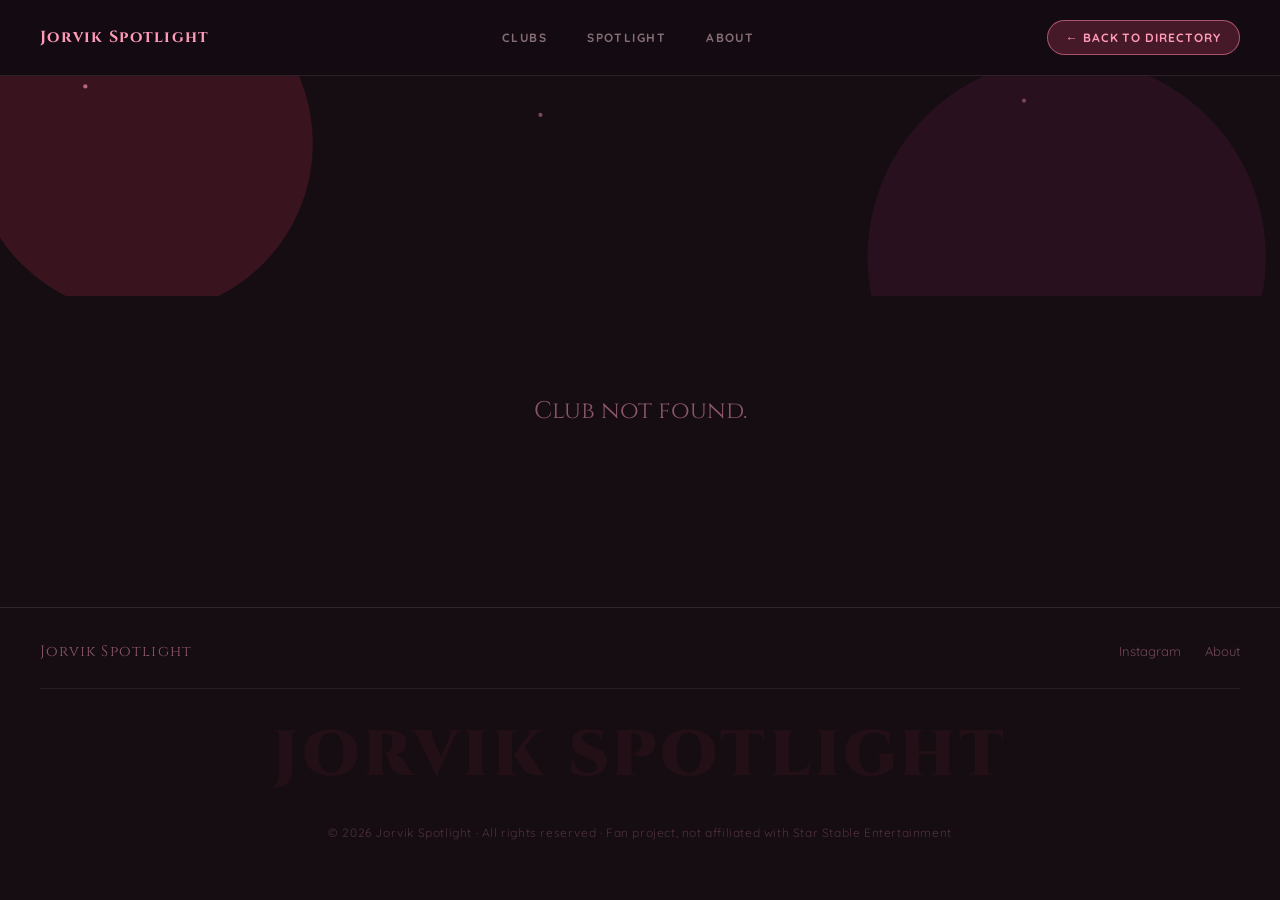
<file: club/index.html>
<!DOCTYPE html>
<html lang="en">
<head>
  <meta charset="UTF-8">
  <meta name="viewport" content="width=device-width, initial-scale=1.0">
  <title>Club — Jorvik Spotlight</title>
  <link href="https://fonts.googleapis.com/css2?family=Cinzel:wght@400;700;900&family=Quicksand:wght@300;400;500;600;700&display=swap" rel="stylesheet">
  <link rel="stylesheet" href="../style.css">
  <style>
    body { background: #150d12; color: #fff0f4; }
    .hero-banner { width: 100%; height: 220px; background: #150d12; position: relative; overflow: hidden; }
    .banner-svg { position: absolute; top: 0; left: 0; width: 100%; height: 100%; }
    .club-page { max-width: 1100px; margin: 0 auto; padding: 0 2rem 5rem; }
    .club-header { display: flex; align-items: flex-end; gap: 1.5rem; margin-top: -36px; margin-bottom: 2.5rem; position: relative; z-index: 2; }
    .club-avatar-lg { width: 72px; height: 72px; border-radius: 50%; display: flex; align-items: center; justify-content: center; font-family: 'Cinzel', serif; font-size: 22px; font-weight: 700; flex-shrink: 0; border: 3px solid #150d12; }
    .club-header-info { flex: 1; padding-bottom: 4px; }
    .club-name-row { display: flex; align-items: center; gap: 10px; flex-wrap: wrap; margin-bottom: 6px; }
    .club-name-lg { font-family: 'Cinzel', serif; font-size: 26px; font-weight: 700; color: #ffffff; }
    .club-meta-row { display: flex; gap: 1rem; flex-wrap: wrap; }
    .club-meta-item { font-size: 14px; font-weight: 400; color: rgba(255,190,205,0.5); }
    .badge-v { display: inline-flex; align-items: center; gap: 5px; font-size: 12px; font-weight: 600; padding: 4px 12px; border-radius: 20px; background: rgba(100,180,140,0.12); border: 0.5px solid rgba(100,200,160,0.35); color: #7dd4b0; }
    .badge-v-dot { width: 5px; height: 5px; border-radius: 50%; background: #7dd4b0; }
    .badge-c { font-size: 12px; font-weight: 600; padding: 4px 12px; border-radius: 20px; background: rgba(220,50,90,0.15); border: 0.5px solid rgba(255,100,150,0.3); color: rgba(255,160,190,0.8); }
    .badge-s { font-size: 12px; font-weight: 600; padding: 4px 12px; border-radius: 20px; background: rgba(255,255,255,0.06); border: 0.5px solid rgba(255,255,255,0.2); color: rgba(255,255,255,0.7); }
    .content-grid { display: grid; grid-template-columns: 1fr 280px; gap: 1.5rem; align-items: start; }
    .card-dark { background: rgba(255,255,255,0.03); border: 0.5px solid rgba(255,255,255,0.1); border-radius: 6px; padding: 1.25rem; margin-bottom: 1.25rem; }
    .card-title-dark { font-size: 11px; font-weight: 700; letter-spacing: 0.1em; text-transform: uppercase; color: #ff9ab8; margin-bottom: 0.85rem; padding-bottom: 0.65rem; border-bottom: 0.5px solid rgba(255,255,255,0.08); }
    .card-text-dark { font-size: 15px; font-weight: 400; color: rgba(255,255,255,0.75); line-height: 1.75; }
    .info-list-dark { display: flex; flex-direction: column; gap: 8px; }
    .info-row-dark { display: flex; justify-content: space-between; align-items: flex-start; gap: 12px; border-bottom: 0.5px solid rgba(255,255,255,0.06); padding-bottom: 8px; }
    .info-row-dark:last-child { border-bottom: none; padding-bottom: 0; }
    .info-label-dark { font-size: 13px; font-weight: 400; color: rgba(255,160,190,0.6); flex-shrink: 0; }
    .info-value-dark { font-size: 13px; font-weight: 600; color: rgba(255,255,255,0.85); text-align: right; }
    .insider-card { background: rgba(220,50,90,0.08); border: 0.5px solid rgba(255,100,150,0.3); border-left: 3px solid #ff4d80; border-radius: 6px; padding: 1.25rem; margin-bottom: 1.25rem; }
    .insider-tag { display: flex; align-items: center; gap: 6px; font-size: 11px; font-weight: 700; letter-spacing: 0.08em; text-transform: uppercase; color: #ff9ab8; margin-bottom: 0.85rem; padding-bottom: 0.65rem; border-bottom: 0.5px solid rgba(255,100,150,0.15); }
    .insider-tag-dot { width: 5px; height: 5px; border-radius: 50%; background: #ff9ab8; flex-shrink: 0; }
    .insider-author { display: flex; align-items: center; gap: 8px; margin-bottom: 12px; }
    .insider-avatar { width: 32px; height: 32px; border-radius: 50%; background: rgba(220,50,90,0.3); color: #ffb8cc; display: flex; align-items: center; justify-content: center; font-size: 12px; font-weight: 700; flex-shrink: 0; }
    .insider-name { font-size: 14px; font-weight: 600; color: rgba(255,200,215,0.8); }
    .insider-date { font-size: 13px; font-weight: 400; color: rgba(255,160,190,0.45); }
    .insider-text { font-size: 14px; font-weight: 400; color: rgba(255,255,255,0.65); line-height: 1.75; font-style: italic; }
    .spotlight-teaser { background: rgba(220,50,90,0.08); border: 0.5px solid rgba(255,100,150,0.3); border-radius: 6px; padding: 1.25rem; margin-bottom: 1.25rem; }
    .spotlight-teaser-tag { font-size: 10px; font-weight: 700; letter-spacing: 0.1em; text-transform: uppercase; color: #ff9ab8; margin-bottom: 6px; }
    .spotlight-teaser-title { font-family: 'Cinzel', serif; font-size: 15px; font-weight: 700; color: #ffffff; margin-bottom: 6px; }
    .spotlight-teaser-text { font-size: 14px; font-weight: 400; color: rgba(255,200,215,0.55); line-height: 1.6; margin-bottom: 10px; }
    .sp-link-pink { font-size: 11px; font-weight: 700; letter-spacing: 0.1em; text-transform: uppercase; color: #ff5588; text-decoration: none; }
    .sp-link-pink:hover { color: #ff9ab8; }
    .instagram-link { display: flex; align-items: center; gap: 8px; padding: 9px 14px; background: rgba(255,255,255,0.05); border: 0.5px solid rgba(255,255,255,0.15); border-radius: 6px; margin-top: 1rem; transition: background 0.15s; text-decoration: none; }
    .instagram-link:hover { background: rgba(255,255,255,0.1); }
    .instagram-text { font-size: 14px; font-weight: 600; color: #ffffff; }
    .not-found { text-align: center; padding: 6rem 2rem; font-family: 'Cinzel', serif; font-size: 24px; color: rgba(255,160,190,0.5); }
    @media (max-width: 700px) { .content-grid { grid-template-columns: 1fr; } }
  </style>
</head>
<body>

  <nav class="nav" style="justify-content:space-between;">
    <div class="nav-logo" style="position:static;font-family:'Cinzel',serif;font-size:16px;font-weight:700;color:#ff9ab8;letter-spacing:0.08em;">Jorvik Spotlight</div>
    <div class="nav-links" style="gap:2.5rem;">
      <a href="../">Clubs</a>
      <a href="../spotlight/">Spotlight</a>
      <a href="../about/">About</a>
    </div>
    <a href="../" class="nav-cta" style="position:static;border-radius:30px;background:rgba(220,70,110,0.25);border:0.5px solid rgba(240,120,160,0.6);color:#ff9ab8;">← Back to directory</a>
  </nav>

  <div class="hero-banner">
    <svg class="banner-svg" viewBox="0 0 900 220" preserveAspectRatio="xMidYMid slice">
      <circle cx="100" cy="80" r="120" fill="rgba(220,50,90,0.18)"/>
      <circle cx="750" cy="160" r="140" fill="rgba(180,40,120,0.12)"/>
      <circle cx="60" cy="40" r="1.5" fill="rgba(255,160,190,0.6)"/>
      <circle cx="380" cy="60" r="1.5" fill="rgba(255,160,190,0.4)"/>
      <circle cx="720" cy="50" r="1.5" fill="rgba(255,160,190,0.35)"/>
    </svg>
  </div>

  <div id="clubContent" class="club-page"></div>

  <footer style="padding:2rem 2.5rem 0;border-top:1px solid rgba(255,255,255,0.1);display:flex;flex-direction:column;">
    <div style="display:flex;justify-content:space-between;align-items:center;padding-bottom:1.5rem;">
      <div style="font-family:'Cinzel',serif;font-size:15px;color:rgba(255,160,190,0.5);letter-spacing:0.08em;">Jorvik Spotlight</div>
      <div style="display:flex;gap:1.5rem;">
        <a href="https://instagram.com/jorvikspotlight" target="_blank" style="font-size:13px;color:rgba(255,160,190,0.4);text-decoration:none;">Instagram</a>
        <a href="../about/" style="font-size:13px;color:rgba(255,160,190,0.4);text-decoration:none;">About</a>
      </div>
    </div>
    <div style="font-family:'Cinzel',serif;font-size:64px;font-weight:900;color:rgba(220,50,90,0.07);letter-spacing:0.05em;text-align:center;padding:1rem 0 0;border-top:1px solid rgba(255,255,255,0.07);user-select:none;">JORVIK SPOTLIGHT</div>
  <div style="font-size:12px;font-weight:400;color:rgba(255,160,190,0.25);text-align:center;padding:1rem 0 1.5rem;letter-spacing:0.05em;">© 2026 Jorvik Spotlight · All rights reserved · Fan project, not affiliated with Star Stable Entertainment</div></footer>

  <script src="../clubs.js"></script>
  <script>
    const params = new URLSearchParams(window.location.search);
    const id = params.get('id');
    const club = getClub(id);
    const container = document.getElementById('clubContent');

    if (!club) {
      container.innerHTML = '<div class="not-found">Club not found.</div>';
    } else {
      document.title = `${club.name} — Jorvik Spotlight`;

      const spotlightData = club.spotlight ? getSpotlight(club.spotlight) : null;

      container.innerHTML = `
        <div class="club-header">
          ${avatarHTML(club, "72px", "border:3px solid #150d12;")}
          <div class="club-header-info">
            <div class="club-name-row">
              <div class="club-name-lg">${club.name}</div>
              ${club.visit ? '<span class="badge-v"><span class="badge-v-dot"></span>Visited</span>' : ''}
              <span class="badge-c">${club.categoryLabel}</span>
              <span class="badge-s">${club.server}</span>
            </div>
            <div class="club-meta-row">
              <span class="club-meta-item">Founded ${club.founded}</span>
              <span class="club-meta-item">·</span>
              <span class="club-meta-item">${club.members} members</span>
              <span class="club-meta-item">·</span>
              <span class="club-meta-item">${club.meetingTimes}</span>
            </div>
          </div>
        </div>

        <div class="content-grid">
          <div>
            <div class="card-dark">
              <div class="card-title-dark">About this club</div>
              <div class="card-text-dark">${club.description}</div>
            </div>
            <div class="card-dark">
              <div class="card-title-dark">Requirements to join</div>
              <div class="card-text-dark">${club.requirements}</div>
            </div>
            ${club.visit ? `
            <div class="insider-card">
              <div class="insider-tag"><span class="insider-tag-dot"></span>Personal experience — visited this club</div>
              <div class="insider-author">
                <div class="insider-avatar"><img src="../images/jorvik-spotlight.png" alt="Jorvik Spotlight" style="width:100%;height:100%;object-fit:cover;border-radius:50%;"></div>
                <div>
                  <div class="insider-name">Jorvik Spotlight</div>
                  <div class="insider-date">${club.visit.date} · ${club.visit.meetingsAttended} meeting${club.visit.meetingsAttended > 1 ? 's' : ''} visited</div>
                </div>
              </div>
              <div class="insider-text">${club.visit.report}</div>
            </div>` : ''}
            ${spotlightData ? `
            <div class="spotlight-teaser">
              <div class="spotlight-teaser-tag">Spotlight · ${spotlightData.month}</div>
              <div class="spotlight-teaser-title">${spotlightData.whyLabel}</div>
              <div class="spotlight-teaser-text">This club was chosen as our spotlight — read the full article to find out why.</div>
              <a class="sp-link-pink" href="/spotlight/?id=${spotlightData.id}">Read full spotlight →</a>
            </div>` : ''}
          </div>
          <div>
            <div class="card-dark">
              <div class="card-title-dark">Club info</div>
              <div class="info-list-dark">
                <div class="info-row-dark"><span class="info-label-dark">Category</span><span class="info-value-dark">${club.categoryLabel}</span></div>
                <div class="info-row-dark"><span class="info-label-dark">Server</span><span class="info-value-dark">${club.server}</span></div>
                <div class="info-row-dark"><span class="info-label-dark">Founded</span><span class="info-value-dark">${club.founded}</span></div>
                <div class="info-row-dark"><span class="info-label-dark">Members</span><span class="info-value-dark">${club.members}</span></div>
                <div class="info-row-dark"><span class="info-label-dark">Meeting times</span><span class="info-value-dark">${club.meetingTimes}</span></div>
                <div class="info-row-dark"><span class="info-label-dark">Language</span><span class="info-value-dark">${club.language}</span></div>
              </div>
              ${club.instagram ? `
              <a class="instagram-link" href="${club.instagramUrl}" target="_blank">
                <svg width="16" height="16" viewBox="0 0 16 16"><rect x="2" y="2" width="12" height="12" rx="3.5" fill="none" stroke="#ffffff" stroke-width="1"/><circle cx="8" cy="8" r="2.8" fill="none" stroke="#ffffff" stroke-width="1"/><circle cx="11.5" cy="4.5" r="0.9" fill="#ffffff"/></svg>
                <span class="instagram-text">${club.instagram}</span>
              </a>` : ''}
            </div>
            <div class="card-dark">
              <div class="card-title-dark">Status</div>
              <div class="info-list-dark">
                <div class="info-row-dark"><span class="info-label-dark">In directory</span><span class="info-value-dark" style="color:#7dd4b0;">Yes</span></div>
                <div class="info-row-dark"><span class="info-label-dark">Personally visited</span><span class="info-value-dark" style="color:${club.visit ? '#7dd4b0' : 'rgba(255,160,190,0.4)'};">${club.visit ? `Yes · ${club.visit.date}` : 'Not yet'}</span></div>
                <div class="info-row-dark"><span class="info-label-dark">Spotlight</span><span class="info-value-dark" style="color:${spotlightData ? '#ff9ab8' : 'rgba(255,160,190,0.4)'};">${spotlightData ? spotlightData.month : '—'}</span></div>
                <div class="info-row-dark"><span class="info-label-dark">Accepting members</span><span class="info-value-dark" style="color:${club.acceptingMembers ? '#7dd4b0' : 'rgba(255,160,190,0.4)'};">${club.acceptingMembers ? 'Yes' : 'No'}</span></div>
              </div>
            </div>
          </div>
        </div>
      `;
    }
  </script>
</body>
</html>
</file>
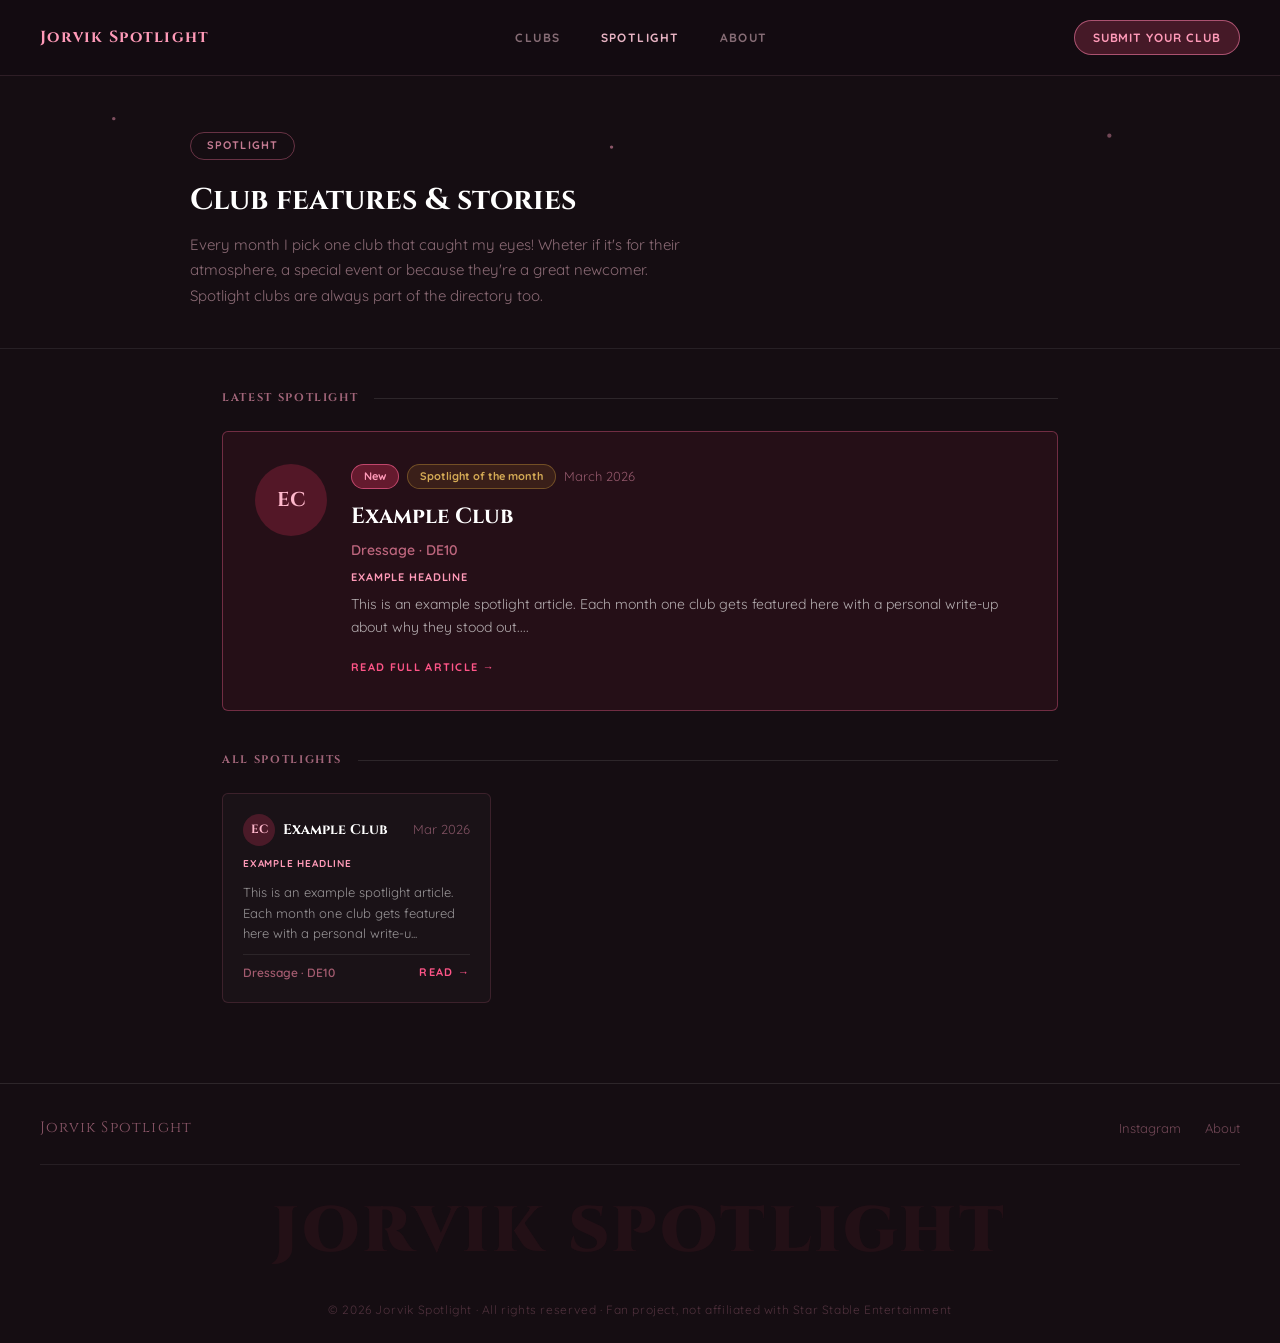
<file: spotlight/index.html>
<!DOCTYPE html>
<html lang="en">
<head>
  <meta charset="UTF-8">
  <meta name="viewport" content="width=device-width, initial-scale=1.0">
  <title>Spotlight — Jorvik Spotlight</title>
  <link href="https://fonts.googleapis.com/css2?family=Cinzel:wght@400;700;900&family=Quicksand:wght@300;400;500;600;700&display=swap" rel="stylesheet">
  <link rel="stylesheet" href="../style.css">
  <style>
    body { background: #150d12; color: #fff0f4; }

    .spotlight-page { max-width: 900px; margin: 0 auto; padding: 2.5rem 2rem 5rem; }
    .section-divider { display: flex; align-items: center; gap: 16px; margin-bottom: 1.5rem; }
    .section-divider-label { font-family: 'Cinzel', serif; font-size: 11px; font-weight: 700; letter-spacing: 0.15em; text-transform: uppercase; color: rgba(255,160,190,0.6); white-space: nowrap; }
    .section-divider-line { flex: 1; height: 1px; background: rgba(255,255,255,0.1); }
    .featured-card { background: rgba(220,50,90,0.08); border: 1px solid rgba(255,100,150,0.35); border-radius: 6px; padding: 2rem; margin-bottom: 2.5rem; display: flex; gap: 1.5rem; align-items: flex-start; flex-wrap: wrap; }
    .featured-icon { width: 72px; height: 72px; border-radius: 6px; display: flex; align-items: center; justify-content: center; flex-shrink: 0; font-family: 'Cinzel', serif; font-size: 22px; font-weight: 700; }
    .badge-new { font-size: 11px; font-weight: 700; padding: 3px 12px; border-radius: 20px; background: rgba(220,50,90,0.35); border: 0.5px solid rgba(255,100,150,0.6); color: #ff9ab8; }
    .badge-featured { font-size: 11px; font-weight: 700; padding: 3px 12px; border-radius: 20px; background: rgba(180,130,40,0.15); border: 0.5px solid rgba(220,170,60,0.35); color: #d4aa55; }
    .featured-title { font-family: 'Cinzel', serif; font-size: 22px; font-weight: 700; color: #ffffff; margin-bottom: 4px; }
    .featured-club { font-size: 14px; font-weight: 600; color: rgba(255,140,170,0.7); margin-bottom: 8px; }
    .featured-why { font-size: 11px; font-weight: 700; letter-spacing: 0.08em; text-transform: uppercase; color: #ff9ab8; margin-bottom: 6px; }
    .featured-text { font-size: 14px; font-weight: 400; color: rgba(255,255,255,0.65); line-height: 1.7; margin-bottom: 14px; }
    .sp-link-pink { font-size: 11px; font-weight: 700; letter-spacing: 0.12em; text-transform: uppercase; color: #ff5588; text-decoration: none; }
    .sp-link-pink:hover { color: #ff9ab8; }
    .cards-grid { display: grid; grid-template-columns: repeat(auto-fill, minmax(260px, 1fr)); gap: 14px; }
    .sp-card { background: rgba(255,255,255,0.025); border: 0.5px solid rgba(255,120,160,0.15); border-radius: 6px; padding: 1.25rem; display: flex; flex-direction: column; gap: 10px; transition: border-color 0.15s, background 0.15s; color: inherit; text-decoration: none; }
    .sp-card:hover { border-color: rgba(255,100,150,0.4); background: rgba(220,50,90,0.06); }
    .sp-card-top { display: flex; align-items: center; justify-content: space-between; }
    .sp-avatar { width: 32px; height: 32px; border-radius: 50%; display: flex; align-items: center; justify-content: center; font-size: 12px; font-weight: 700; flex-shrink: 0; }
    .sp-club-name { font-family: 'Cinzel', serif; font-size: 14px; font-weight: 700; color: #ffffff; }
    .sp-date { font-size: 13px; font-weight: 400; color: rgba(255,160,190,0.45); }
    .sp-title { font-size: 15px; font-weight: 700; color: #ffffff; line-height: 1.35; }
    .sp-why-label { font-size: 10px; font-weight: 700; letter-spacing: 0.08em; text-transform: uppercase; color: #ff9ab8; }
    .sp-preview { font-size: 13px; font-weight: 400; color: rgba(255,255,255,0.55); line-height: 1.6; }
    .sp-footer { display: flex; align-items: center; justify-content: space-between; margin-top: auto; padding-top: 8px; border-top: 0.5px solid rgba(255,255,255,0.08); }
    .sp-cat { font-size: 12px; font-weight: 600; color: rgba(255,140,170,0.6); }

    .detail-page { max-width: 760px; margin: 0 auto; padding: 3rem 2rem 5rem; }
    .detail-back { font-size: 12px; font-weight: 700; letter-spacing: 0.1em; text-transform: uppercase; color: rgba(255,160,190,0.5); text-decoration: none; display: inline-flex; align-items: center; gap: 6px; margin-bottom: 2rem; }
    .detail-back:hover { color: #ff9ab8; }
    .detail-month { font-size: 11px; font-weight: 700; letter-spacing: 0.15em; text-transform: uppercase; color: rgba(255,160,190,0.7); margin-bottom: 0.5rem; display: flex; align-items: center; gap: 8px; }
    .detail-month::before { content: ''; display: block; width: 20px; height: 0.5px; background: rgba(255,120,160,0.6); }
    .detail-title { font-family: 'Cinzel', serif; font-size: 36px; font-weight: 900; color: #ffffff; line-height: 1.1; margin-bottom: 0.5rem; }
    .detail-why { font-size: 14px; font-weight: 600; color: #ff9ab8; margin-bottom: 2rem; font-style: italic; }
    .detail-club-card { background: rgba(220,50,90,0.08); border: 0.5px solid rgba(255,100,150,0.3); border-radius: 6px; padding: 1rem 1.25rem; margin-bottom: 2rem; display: flex; align-items: center; gap: 12px; text-decoration: none; color: inherit; transition: background 0.15s; }
    .detail-club-card:hover { background: rgba(220,50,90,0.14); }
    .detail-club-avatar { width: 44px; height: 44px; border-radius: 50%; display: flex; align-items: center; justify-content: center; font-family: 'Cinzel', serif; font-size: 15px; font-weight: 700; flex-shrink: 0; }
    .detail-club-name { font-family: 'Cinzel', serif; font-size: 16px; font-weight: 700; color: #ffffff; }
    .detail-club-sub { font-size: 13px; color: rgba(255,160,190,0.6); margin-top: 2px; }
    .detail-article { font-size: 16px; font-weight: 400; color: rgba(255,255,255,0.75); line-height: 1.85; }
    .detail-article p { margin-bottom: 1.25rem; }
    .detail-divider { width: 60px; height: 1px; background: rgba(255,100,150,0.4); margin: 2.5rem 0; }
  </style>
</head>
<body>

  <nav class="nav" style="justify-content:space-between;">
    <div class="nav-logo" style="position:static;font-family:'Cinzel',serif;font-size:16px;font-weight:700;color:#ff9ab8;letter-spacing:0.08em;">Jorvik Spotlight</div>
    <div class="nav-links" style="gap:2.5rem;">
      <a href="../">Clubs</a>
      <a href="../spotlight/" class="active">Spotlight</a>
      <a href="../about/">About</a>
    </div>
    <a href="../apply/" class="nav-cta" style="position:static;border-radius:30px;background:rgba(220,70,110,0.25);border:0.5px solid rgba(240,120,160,0.6);color:#ff9ab8;">Submit your club</a>
  </nav>

  <div id="pageContent"></div>

  <footer style="padding:2rem 2.5rem 0;border-top:1px solid rgba(255,255,255,0.1);display:flex;flex-direction:column;">
    <div style="display:flex;justify-content:space-between;align-items:center;padding-bottom:1.5rem;">
      <div style="font-family:'Cinzel',serif;font-size:15px;color:rgba(255,160,190,0.5);letter-spacing:0.08em;">Jorvik Spotlight</div>
      <div style="display:flex;gap:1.5rem;">
        <a href="https://instagram.com/jorvikspotlight" target="_blank" style="font-size:13px;color:rgba(255,160,190,0.4);text-decoration:none;">Instagram</a>
        <a href="../about/" style="font-size:13px;color:rgba(255,160,190,0.4);text-decoration:none;">About</a>
      </div>
    </div>
    <div style="font-family:'Cinzel',serif;font-size:64px;font-weight:900;color:rgba(220,50,90,0.07);letter-spacing:0.05em;text-align:center;padding:1rem 0 0;border-top:1px solid rgba(255,255,255,0.07);user-select:none;">JORVIK SPOTLIGHT</div>
  <div style="font-size:12px;font-weight:400;color:rgba(255,160,190,0.25);text-align:center;padding:1rem 0 1.5rem;letter-spacing:0.05em;">© 2026 Jorvik Spotlight · All rights reserved · Fan project, not affiliated with Star Stable Entertainment</div></footer>

  <script src="../clubs.js"></script>
  <script>
    const params = new URLSearchParams(window.location.search);
    const id = params.get('id');
    const container = document.getElementById('pageContent');

    if (id) {
      const sp = getSpotlight(id);
      const club = sp ? getClub(sp.clubId) : null;

      if (!sp || !club) {
        container.innerHTML = '<div style="text-align:center;padding:6rem 2rem;font-family:Cinzel,serif;font-size:24px;color:rgba(255,160,190,0.5);">Spotlight not found.</div>';
      } else {
        document.title = `${club.name} Spotlight — Jorvik Spotlight`;
        const paragraphs = sp.article.split('\n\n').map(p => `<p>${p}</p>`).join('');
        container.innerHTML = `
          <div class="detail-page">
            <a class="detail-back" href="../spotlight/">← All spotlights</a>
            <div class="detail-month">${sp.month}</div>
            <div class="detail-title">${club.name}</div>
            <div class="detail-why">"${sp.whyLabel}"</div>
            <a class="detail-club-card" href="/club/?id=${club.id}">
              <div class="detail-club-avatar" style="background:${club.avatarBg};color:${club.avatarColor};">${club.initials}</div>
              <div>
                <div class="detail-club-name">${club.name}</div>
                <div class="detail-club-sub">${club.categoryLabel} · ${club.server} · View club page →</div>
              </div>
            </a>
            <div class="detail-divider"></div>
            <div class="detail-article">${paragraphs}</div>
          </div>
        `;
      }
    } else {
      document.title = 'Spotlight — Jorvik Spotlight';
      const latest = SPOTLIGHTS.find(s => s.isLatest);
      const latestClub = latest ? getClub(latest.clubId) : null;

      let overviewHTML = `
        <div class="page-header" style="background:#150d12;border-bottom:1px solid rgba(255,255,255,0.08);">
          <svg style="position:absolute;top:0;left:0;right:0;bottom:0;pointer-events:none;" viewBox="0 0 900 180" preserveAspectRatio="xMidYMid slice">
            <circle cx="80" cy="30" r="1.2" fill="rgba(255,160,190,0.45)"/>
            <circle cx="430" cy="50" r="1.2" fill="rgba(255,160,190,0.5)"/>
            <circle cx="780" cy="42" r="1.5" fill="rgba(255,160,190,0.4)"/>
          </svg>
          <div class="page-header-inner">
            <div class="page-tag" style="color:rgba(255,160,190,0.75);border-color:rgba(255,120,160,0.35);">Spotlight</div>
            <h1 class="page-title" style="font-family:'Cinzel',serif;color:#ffffff;">Club features & stories</h1>
            <p class="page-sub" style="color:rgba(255,200,215,0.5);">Every month I pick one club that caught my eyes! Wheter if it's for their atmosphere, a special event or because they're a great newcomer. Spotlight clubs are always part of the directory too.</p>
          </div>
        </div>
        <div class="spotlight-page">
      `;

      if (latest && latestClub) {
        overviewHTML += `
          <div class="section-divider"><div class="section-divider-label">Latest spotlight</div><div class="section-divider-line"></div></div>
          <div class="featured-card">
            ${avatarHTML(latestClub, "72px")}
            <div style="flex:1;min-width:200px;">
              <div style="display:flex;align-items:center;gap:8px;margin-bottom:10px;flex-wrap:wrap;">
                <span class="badge-new">New</span>
                <span class="badge-featured">Spotlight of the month</span>
                <span style="font-size:13px;font-weight:400;color:rgba(255,160,190,0.5);">${latest.month}</span>
              </div>
              <div class="featured-title">${latestClub.name}</div>
              <div class="featured-club">${latestClub.categoryLabel} · ${latestClub.server}</div>
              <div class="featured-why">${latest.whyLabel}</div>
              <div class="featured-text">${latest.article.split('\n')[0].substring(0, 200)}...</div>
              <a class="sp-link-pink" href="/spotlight/?id=${latest.id}">Read full article →</a>
            </div>
          </div>
        `;
      }

      overviewHTML += `<div class="section-divider"><div class="section-divider-label">All spotlights</div><div class="section-divider-line"></div></div><div class="cards-grid">`;

      SPOTLIGHTS.forEach(sp => {
        const club = getClub(sp.clubId);
        if (!club) return;
        overviewHTML += `
          <a class="sp-card" href="/spotlight/?id=${sp.id}">
            <div class="sp-card-top">
              <div style="display:flex;align-items:center;gap:8px;">
                ${avatarHTML(club, "32px")}
                <div class="sp-club-name">${club.name}</div>
              </div>
              <span class="sp-date">${sp.month.split(' ')[0].substring(0,3)} ${sp.month.split(' ')[1]}</span>
            </div>
            <div class="sp-why-label">${sp.whyLabel}</div>
            <div class="sp-preview">${sp.article.split('\n')[0].substring(0, 100)}...</div>
            <div class="sp-footer">
              <span class="sp-cat">${club.categoryLabel} · ${club.server}</span>
              <span class="sp-link-pink">Read →</span>
            </div>
          </a>
        `;
      });

      overviewHTML += `</div></div>`;
      container.innerHTML = overviewHTML;
    }
  </script>
</body>
</html>
</file>
<file: style.css>
/* =====================
   Jorvik Spotlight
   Dusty Rose & Mauve
   ===================== */

*, *::before, *::after { box-sizing: border-box; margin: 0; padding: 0; }
html { scroll-behavior: smooth; }

body {
  font-family: 'Quicksand', sans-serif;
  background: #1a1118;
  color: #f0e4e8;
  line-height: 1.6;
  font-size: 15px;
}

a { text-decoration: none; color: inherit; }

/* =====================
   Navigation
   ===================== */

.nav {
  display: flex; align-items: center;
  justify-content: space-between;
  padding: 1.25rem 2.5rem;
  border-bottom: 0.5px solid rgba(200,140,160,0.15);
  background: rgba(20,12,18,0.98);
  position: sticky; top: 0; z-index: 100;
  backdrop-filter: blur(8px);
}

.nav-logo {
  font-family: 'Cinzel', serif;
  font-size: 16px; font-weight: 700;
  color: #e8b4c4; letter-spacing: 0.08em;
}

.nav-logo span {
  font-family: 'Quicksand', sans-serif;
  color: rgba(220,170,185,0.4);
  font-weight: 400; font-size: 13px; margin-left: 8px;
}

.nav-links { display: flex; gap: 2.5rem; }

.nav-links a {
  font-size: 12px; font-weight: 700;
  letter-spacing: 0.12em; text-transform: uppercase;
  color: rgba(230,190,200,0.55);
  transition: color 0.15s;
}

.nav-links a:hover,
.nav-links a.active { color: #e8b4c4; }

.nav-cta {
  font-size: 12px; font-weight: 700;
  letter-spacing: 0.08em; text-transform: uppercase;
  padding: 7px 18px;
  background: rgba(180,90,120,0.2);
  border: 0.5px solid rgba(200,130,155,0.5);
  border-radius: 30px; color: #e8b4c4;
  transition: background 0.15s;
}

.nav-cta:hover { background: rgba(180,90,120,0.35); }

/* =====================
   Ticker
   ===================== */

.ticker-wrap {
  overflow: hidden; white-space: nowrap;
  background: rgba(160,70,100,0.1);
  border-top: 0.5px solid rgba(200,130,155,0.2);
  border-bottom: 0.5px solid rgba(200,130,155,0.2);
  padding: 10px 0;
}

.ticker { display: inline-block; animation: ticker 28s linear infinite; }

.ticker span {
  font-size: 11px; font-weight: 700; letter-spacing: 0.15em;
  text-transform: uppercase; color: rgba(220,170,185,0.6);
  margin: 0 2rem;
}

.ticker-dot { color: #c97090; margin: 0 0.5rem; }

@keyframes ticker {
  from { transform: translateX(0); }
  to { transform: translateX(-50%); }
}

/* =====================
   Buttons
   ===================== */

.btn-primary {
  display: inline-block;
  padding: 11px 28px; font-size: 13px; font-weight: 700;
  font-family: 'Quicksand', sans-serif;
  letter-spacing: 0.06em; text-transform: uppercase;
  background: rgba(180,70,100,0.85);
  border: none; border-radius: 4px;
  color: #fce8ee; cursor: pointer;
  transition: background 0.15s;
}

.btn-primary:hover { background: rgba(180,70,100,1); }

.btn-secondary {
  display: inline-block;
  padding: 11px 28px; font-size: 13px; font-weight: 700;
  font-family: 'Quicksand', sans-serif;
  letter-spacing: 0.06em; text-transform: uppercase;
  background: transparent;
  border: 0.5px solid rgba(200,130,155,0.5);
  border-radius: 4px; color: #e8b4c4; cursor: pointer;
  transition: background 0.15s;
}

.btn-secondary:hover { background: rgba(180,90,120,0.1); }

/* =====================
   Badges
   ===================== */

.badge-verified {
  display: inline-flex; align-items: center; gap: 5px;
  font-size: 12px; font-weight: 600; padding: 4px 12px;
  border-radius: 20px;
  background: rgba(100,160,130,0.1);
  border: 0.5px solid rgba(100,180,150,0.3);
  color: #7dd4b0;
}

.badge-dot { width: 5px; height: 5px; border-radius: 50%; background: #7dd4b0; }

.badge-cat {
  font-size: 12px; font-weight: 600; padding: 4px 12px;
  border-radius: 20px;
  background: rgba(180,70,100,0.15);
  border: 0.5px solid rgba(200,130,155,0.25);
  color: rgba(220,160,180,0.8);
}

/* =====================
   Club grid & cards
   ===================== */

.club-grid {
  display: grid;
  grid-template-columns: repeat(auto-fill, minmax(240px, 1fr));
  gap: 14px;
}

.club-card {
  display: flex; flex-direction: column;
  background: rgba(255,255,255,0.025);
  border: 0.5px solid rgba(200,130,155,0.15);
  border-radius: 4px; padding: 1.1rem;
  cursor: pointer; color: inherit;
  transition: border-color 0.15s, background 0.15s;
}

.club-card:hover {
  border-color: rgba(200,130,155,0.4);
  background: rgba(180,70,100,0.06);
}

.club-top { display: flex; align-items: center; gap: 10px; margin-bottom: 10px; }

.club-avatar {
  width: 38px; height: 38px; border-radius: 50%;
  display: flex; align-items: center; justify-content: center;
  font-size: 13px; font-weight: 700; flex-shrink: 0;
}

.club-name { font-size: 15px; font-weight: 700; color: #f5e0e6; }
.club-type { font-size: 13px; font-weight: 400; color: rgba(220,170,185,0.5); margin-top: 2px; }
.club-desc { font-size: 14px; font-weight: 400; color: rgba(220,185,195,0.45); line-height: 1.55; margin-bottom: 12px; flex: 1; }
.club-footer { display: flex; align-items: center; justify-content: space-between; }

/* =====================
   Generic cards
   ===================== */

.card {
  background: rgba(255,255,255,0.025);
  border: 0.5px solid rgba(200,130,155,0.15);
  border-radius: 8px; padding: 1.25rem; margin-bottom: 1.25rem;
}

.card-title {
  font-size: 11px; font-weight: 700; letter-spacing: 0.08em;
  text-transform: uppercase; color: rgba(200,140,160,0.65);
  margin-bottom: 0.85rem; padding-bottom: 0.65rem;
  border-bottom: 0.5px solid rgba(200,130,155,0.12);
}

.card-text { font-size: 15px; font-weight: 400; color: rgba(220,190,200,0.65); line-height: 1.75; }

/* =====================
   Info list
   ===================== */

.info-list { display: flex; flex-direction: column; gap: 10px; }

.info-row { display: flex; justify-content: space-between; align-items: flex-start; gap: 12px; }

.info-label { font-size: 14px; font-weight: 400; color: rgba(200,150,165,0.45); flex-shrink: 0; }
.info-value { font-size: 14px; font-weight: 600; color: rgba(230,195,205,0.75); text-align: right; }

/* =====================
   Page header
   ===================== */

.page-header {
  padding: 3.5rem 2.5rem 2.5rem;
  background: #1a1118;
  border-bottom: 0.5px solid rgba(200,130,155,0.12);
  position: relative; overflow: hidden;
}

.page-header-inner { max-width: 900px; margin: 0 auto; }

.page-tag {
  display: inline-block; font-size: 11px; font-weight: 700;
  letter-spacing: 0.1em; text-transform: uppercase;
  color: rgba(200,140,160,0.7);
  border: 0.5px solid rgba(200,130,155,0.3);
  border-radius: 20px; padding: 4px 16px; margin-bottom: 1rem;
}

.page-title {
  font-family: 'Cinzel', serif;
  font-size: 30px; font-weight: 700; color: #f5e0e6; margin-bottom: 0.5rem;
}

.page-sub { font-size: 15px; font-weight: 400; color: rgba(220,185,195,0.5); line-height: 1.7; max-width: 500px; }

/* =====================
   Section headings
   ===================== */

.section-heading {
  font-family: 'Cinzel', serif;
  font-size: 11px; font-weight: 700;
  letter-spacing: 0.15em; text-transform: uppercase;
  color: rgba(200,140,160,0.5); margin-bottom: 1.5rem;
  display: flex; align-items: center; gap: 16px;
}

.section-heading::after {
  content: ''; flex: 1; height: 0.5px;
  background: rgba(200,130,155,0.12);
}

.section-heading a {
  font-size: 11px; font-weight: 700; letter-spacing: 0.1em;
  text-transform: uppercase; color: rgba(200,140,160,0.5);
  white-space: nowrap;
}

.section-heading a:hover { color: #e8b4c4; }

/* =====================
   Spotlight link
   ===================== */

.spotlight-link {
  display: inline-block; margin-top: 10px;
  font-size: 11px; font-weight: 700;
  letter-spacing: 0.12em; text-transform: uppercase;
  color: #c97090;
}

.spotlight-link:hover { color: #e8b4c4; }

/* =====================
   Apply section
   ===================== */

.apply-section {
  padding: 5rem 3rem; text-align: center;
  background: #1a1118; position: relative; overflow: hidden;
}

.apply-section::before {
  content: 'JOIN';
  font-family: 'Cinzel', serif; font-size: 180px; font-weight: 900;
  color: rgba(180,70,100,0.05);
  position: absolute; left: 50%; top: 50%;
  transform: translate(-50%, -50%);
  pointer-events: none; white-space: nowrap;
}

.apply-section h2 {
  font-family: 'Cinzel', serif;
  font-size: 32px; font-weight: 700; color: #f5e0e6;
  margin-bottom: 0.75rem; position: relative; z-index: 1;
}

.apply-section p {
  font-size: 15px; color: rgba(220,185,195,0.5);
  margin-bottom: 2rem; max-width: 400px;
  margin-left: auto; margin-right: auto;
  line-height: 1.7; position: relative; z-index: 1;
}

/* =====================
   Footer
   ===================== */

.footer {
  padding: 2rem 2.5rem 0;
  border-top: 0.5px solid rgba(200,130,155,0.12);
  display: flex; flex-direction: column;
}

.footer-top {
  display: flex; justify-content: space-between;
  align-items: center; padding-bottom: 1.5rem;
}

.footer-logo {
  font-family: 'Cinzel', serif;
  font-size: 15px; font-weight: 700;
  color: rgba(220,170,185,0.5); letter-spacing: 0.08em;
}

.footer-links { display: flex; gap: 1.5rem; }

.footer-links a {
  font-size: 13px; font-weight: 500;
  color: rgba(200,150,165,0.4);
  transition: color 0.15s;
}

.footer-links a:hover { color: rgba(220,170,185,0.7); }

.footer-wordmark {
  font-family: 'Cinzel', serif; font-size: 64px; font-weight: 900;
  color: rgba(180,70,100,0.08); letter-spacing: 0.05em;
  text-align: center; padding: 1rem 0 0; line-height: 1;
  border-top: 0.5px solid rgba(200,130,155,0.08);
  margin-top: 1rem; user-select: none;
}

/* =====================
   Responsive
   ===================== */

@media (max-width: 700px) {
  .nav-links { display: none; }
  .footer-wordmark { font-size: 36px; }
}
</file>
